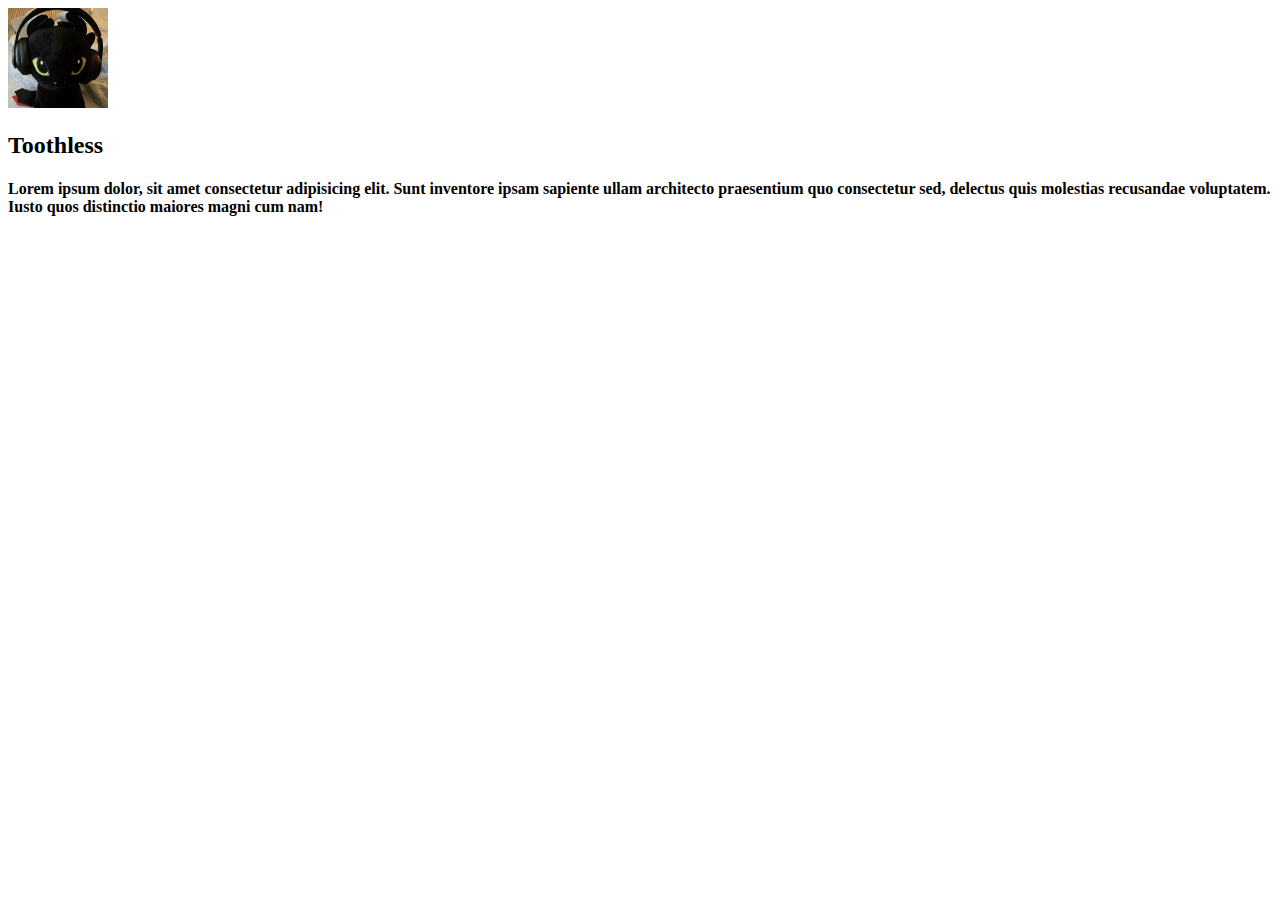
<file: assignment1/index.html>
<!DOCTYPE html>
<html lang="en">
<head>
    <title>Hello!</title>
</head>
<body>
    <img src="download (1).jpg"
    height= "100";
    width="100";
    alt="Picture of Toothless with Headphones"
    title="Toothless says hi!"
    >
 <h2>Toothless</h2>
 <h4>Lorem ipsum dolor, sit amet consectetur adipisicing elit. Sunt inventore ipsam sapiente ullam architecto praesentium quo consectetur sed, delectus quis molestias recusandae voluptatem. Iusto quos distinctio maiores magni cum nam!</h4>
</body>
</html>
</file>
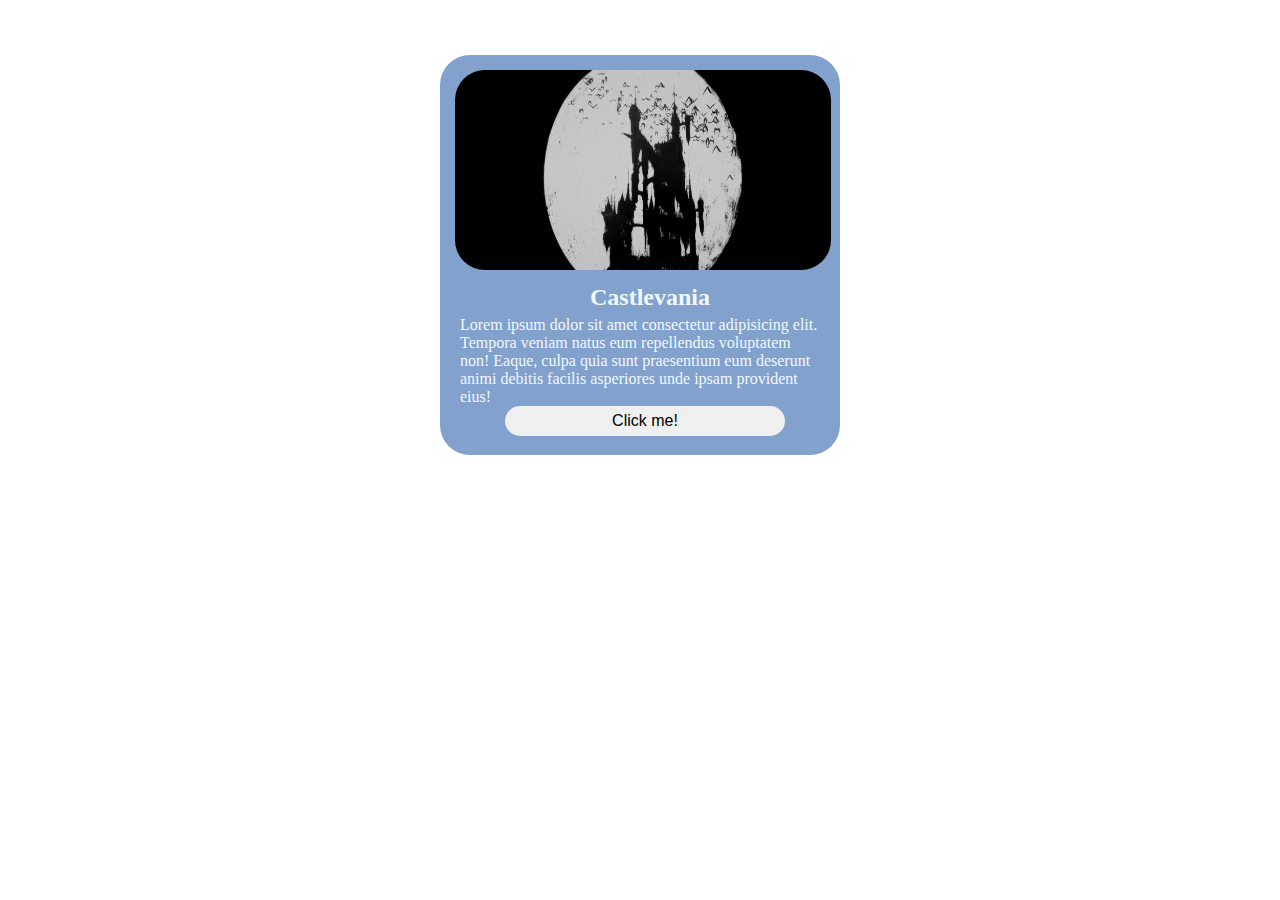
<file: assignment2/index.html>
<!DOCTYPE html>
<html lang="en">
<head>
    <meta charset="UTF-8">
    <meta name="viewport" content="width=device-width, initial-scale=1.0">
    <title>Qifrey</title>
    <link rel="stylesheet" type="text/css" href="style.css">
</head>
<body>
    <div class="box">
        <div class="inner">
          <img src="casvan.jpg" alt="Castlevania greyscale" title="Alucard loves you!">
            <div class="text">
                <h2>Castlevania</h2>
                <p>Lorem ipsum dolor sit amet consectetur adipisicing elit. Tempora veniam natus eum repellendus voluptatem non! Eaque, culpa quia sunt praesentium eum deserunt animi debitis facilis asperiores unde ipsam provident eius!</p>
                <a href="https://www.google.com" target="_blank">
                 <button class="button">Click me!</button>
                </a>
            </div>
        </div>
    </div>
</body>
</html>
</file>
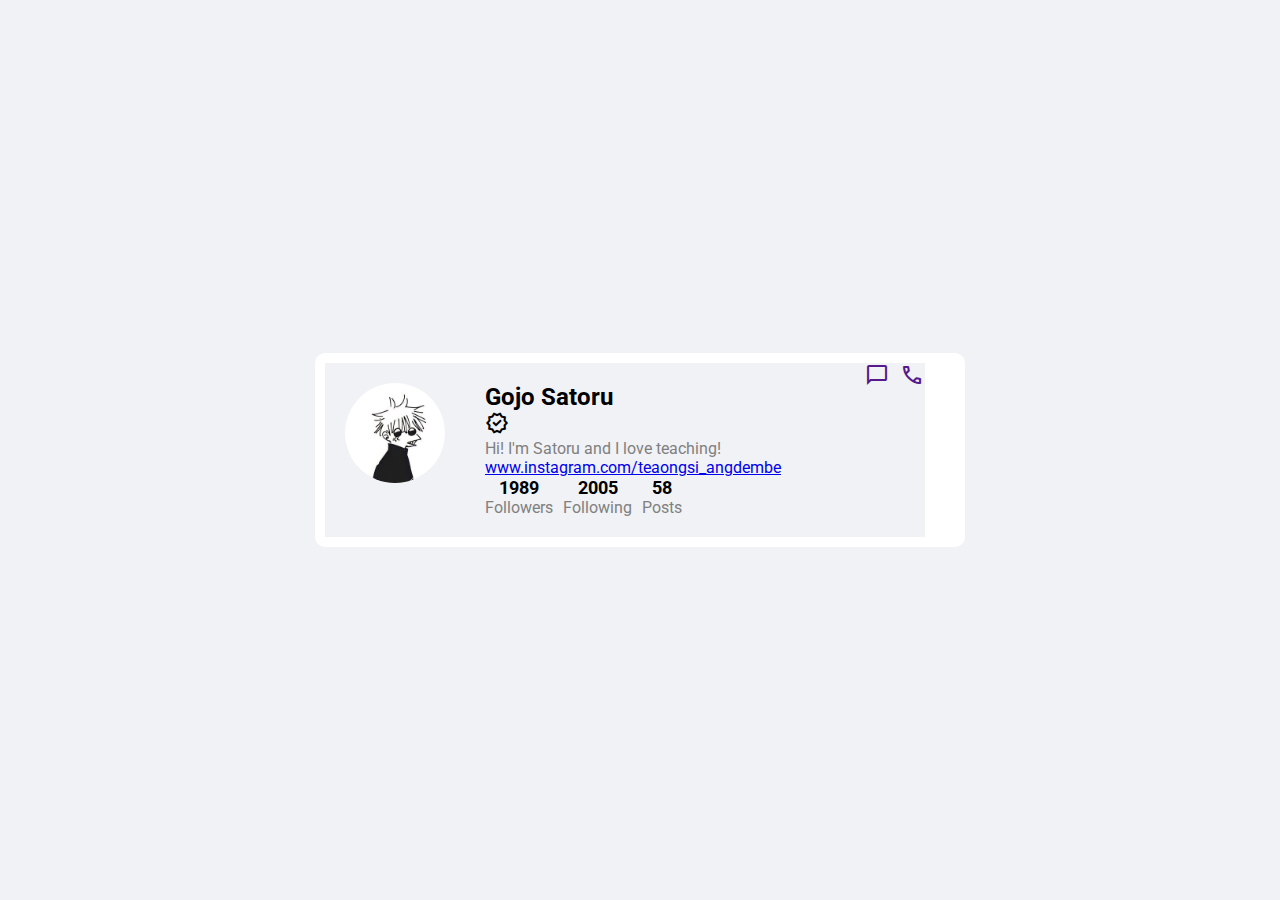
<file: assignment3REDO/index.html>
<!DOCTYPE html>
<html>
<head>
	<meta charset="utf-8">
	<meta name="viewport" content="width=device-width, initial-scale=1">
	<title>flex</title>
	<link rel="stylesheet" href="style.css">
<link rel="preconnect" href="https://fonts.googleapis.com">
<link rel="preconnect" href="https://fonts.gstatic.com" crossorigin>
<link href="https://fonts.googleapis.com/css2?family=Roboto:ital,wght@0,100;0,300;0,400;0,500;0,700;0,900;1,100;1,300;1,400;1,500;1,700;1,900&display=swap" rel="stylesheet">
<link rel="stylesheet" href="https://fonts.googleapis.com/css2?family=Material+Symbols+Outlined:opsz,wght,FILL,GRAD@20..48,100..700,0..1,-50..200" />
</head>
<body>
	<div class="outer">
			<div class="profile">
				<img class="image" alt="profile" src="gojo.jfif">
			</div>
			<div class="info">
				<h2 class="name">Gojo Satoru</h2>
				<span class="material-symbols-outlined">
					verified
				</span>

				<p class="bio">Hi! I'm Satoru and I love teaching!</p>
				<a href="https://www.last.fm/user/teaongsi">www.instagram.com/teaongsi_angdembe</a>
				<div class="profile_data">
					<div class="data">
						<p class="number">1989</p>
                    	<p class="field">Followers</p>
					</div>
					<div class="data">
						<p class="number">2005</p>
                    	<p class="field">Following</p>
					</div>
					<div class="data">
						<p class="number">58</p>
                    	<p class="field">Posts</p>
					</div>
				</div>
			</div>
			<div class="contact">
				<a href="">
					<div class="message">
						<span class="material-symbols-outlined">
							chat_bubble
							</span>
					</div>
				</a>
				<a href="">
					<div class="call">
						<span class="material-symbols-outlined">
							call
							</span>
					</div>
				</a>
			</div>
	</div>
</body>
</html>
</file>
<file: assignment2/style.css>
*{
    margin: 0px;
    padding: 0px;
    justify-content: center;
}
.box{
    display: flex;
    justify-content: center;
    margin-top: 55px;
}
.inner{
    background-color: rgb(130, 161, 204);
    width: 400px;
    height: 400px;
    border-radius: 30px;
}
.inner img{
    width: 94%;
    height: 50%;
    border-radius: 30px;
    margin: 15px;
 }
.button {
    justify-content: center;
    width: 70%;
    height: 30px;
    border: none;
    color: black;
    margin-left: 65px;
    text-align: center;
    text-decoration: none;
    display: inline-block;
    font-size: 16px;
    border-radius: 30px;
    /* flex-basis: 48%;
    background: #3c00a0;
    color: #fff;
    height: 40px;
    border-radius: 20px;
    border: 0;
    outline: 0;
    cursor: pointer; */
}

h2{
    text-align: center;
    padding-left: 20px;
    color: aliceblue;
    margin-top: -5px;
}
p{
    text-align: left;
    padding-left: 20px;
    color: aliceblue;
    padding-right: 20px;
    margin-top: 5px;
}
</file>
<file: assignment3REDO/style.css>
*{
    margin: 0px;
    padding: 0px;
    /* font-family: 'poppins', sans-serif; */
    box-sizing: border-box;
    background-color: #f0f2f5;
	font-family: "Roboto", sans-serif;
	font-weight: 400;
	font-style: normal;
}

body {
	display: flex;
	justify-content: center;
	align-items: center;
	height: 100vh;
	background-color: #f0f2f5;
	margin: 0;
}
.outer {
	display: flex;
	background-color: white;
	border-radius: 10px;
	width: 650px;
	padding: 10px;
}
.profile {
	display: flex;
	padding: 20px;
}

.material-symbols-outlined:hover{
 background: gray;
 color: blue;
}
/* img{
	border: #081f5c 2px solid;
} */
.image {
	height: 100px;
	width: 100px;
	border-radius: 50%;
}
.info {
	padding: 20px;
	width: 400px;
}
.name {
	margin: 0;
	font-size: 24px;
	font-weight: bold;
}
.bio {
	margin: 0;
	color: gray;
}
.profile_data {
	display: flex;
	gap: 10px;
}
.data {
	text-align: center;
}
.number {
	font-size: 18px;
	font-weight: bold;
}
.field {
	color: grey;
}
.contact {
	display: flex;
	flex-direction: row;
	align-items: right;
	padding: 20x;
	gap: 10px;
}

/* .material-symbols-outlined{

} */

.call,.message {
	height: 25px;
	width: 25px;
	border-radius: 50%;
}
.imgcont {
	height: 25px;
	width: 25px;
}
</file>
